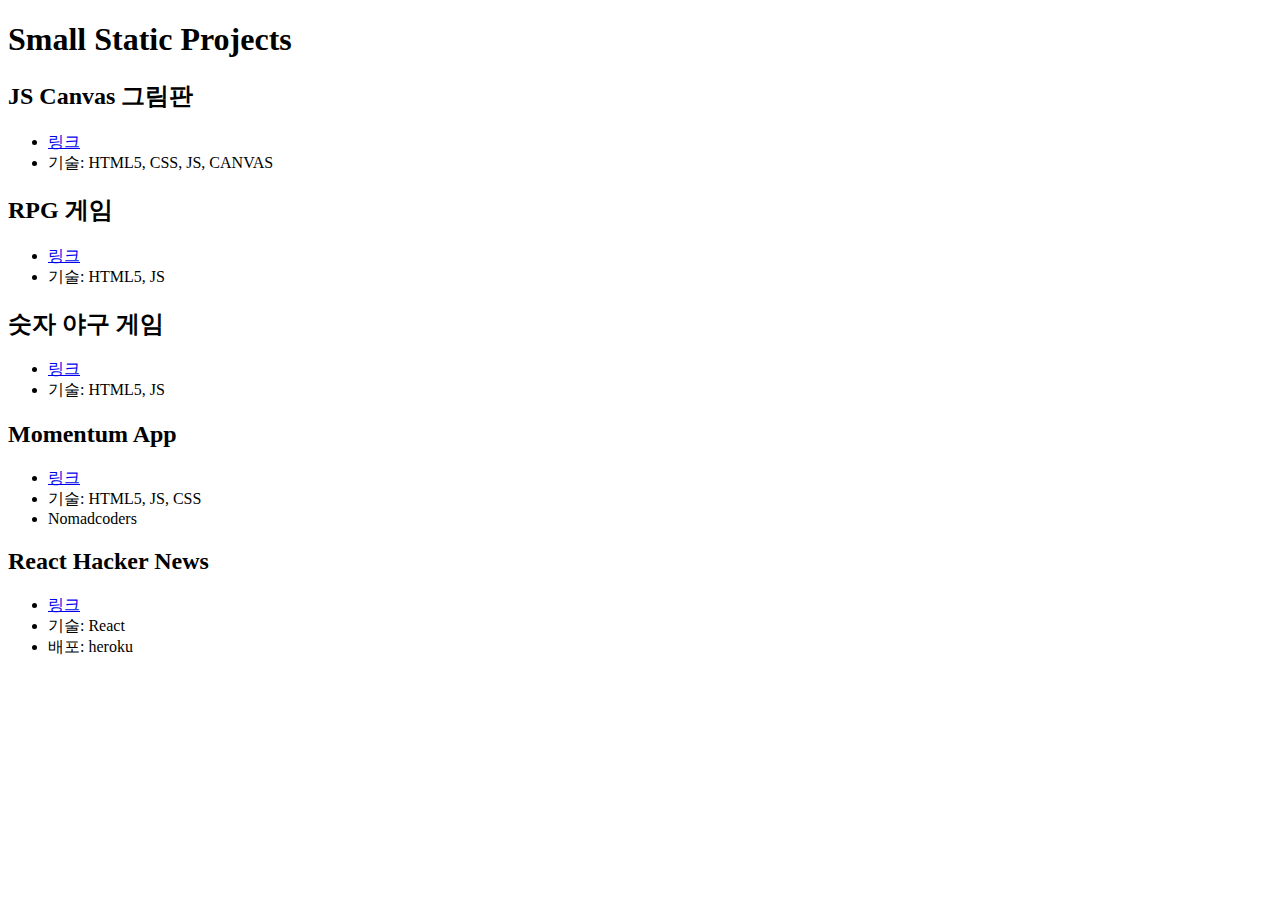
<file: index.html>
<!DOCTYPE html>
<html lang="en">
<head>
  <meta charset="UTF-8">
  <meta http-equiv="X-UA-Compatible" content="IE=edge">
  <meta name="viewport" content="width=device-width, initial-scale=1.0">
  <title>Document</title>
</head>
<body>

  <h1>Small Static Projects</h1>

  <div>
    <h2>JS Canvas 그림판</h2>
    <ul>
      <li>
        <a href="./js-canvas/index.html" target="_blank">링크</a>
      </li>
      <li>기술: HTML5, CSS, JS, CANVAS</li>
    </ul>
  </div>

  <div>
    <h2>RPG 게임</h2>
    <ul>
      <li>
        <a href="./turn-game/index.html" target="_blank">링크</a>
      </li>
      <li>기술: HTML5, JS</li>
    </ul>
  </div>

  <div>
    <h2>숫자 야구 게임</h2>
    <ul>
      <li>
        <a href="./number-baseball-game/index.html" target="_blank">링크</a>
      </li>
      <li>기술: HTML5, JS</li>
    </ul>
  </div>

  <div>
    <h2>Momentum App</h2>
    <ul>
      <li>
        <a href="./momentum/index.html" target="_blank">링크</a>
      </li>
      <li>기술: HTML5, JS, CSS</li>
      <li>Nomadcoders</li>
    </ul>
  </div>

  <div>
    <h2>React Hacker News</h2>
    <ul>
      <li>
        <a href="https://oks-react-hacker-news.herokuapp.com/" target="_blank">링크</a>
      </li>
      <li>기술: React</li>
      <li>배포: heroku</li>
    </ul>
  </div>

</body>
</html>
</file>
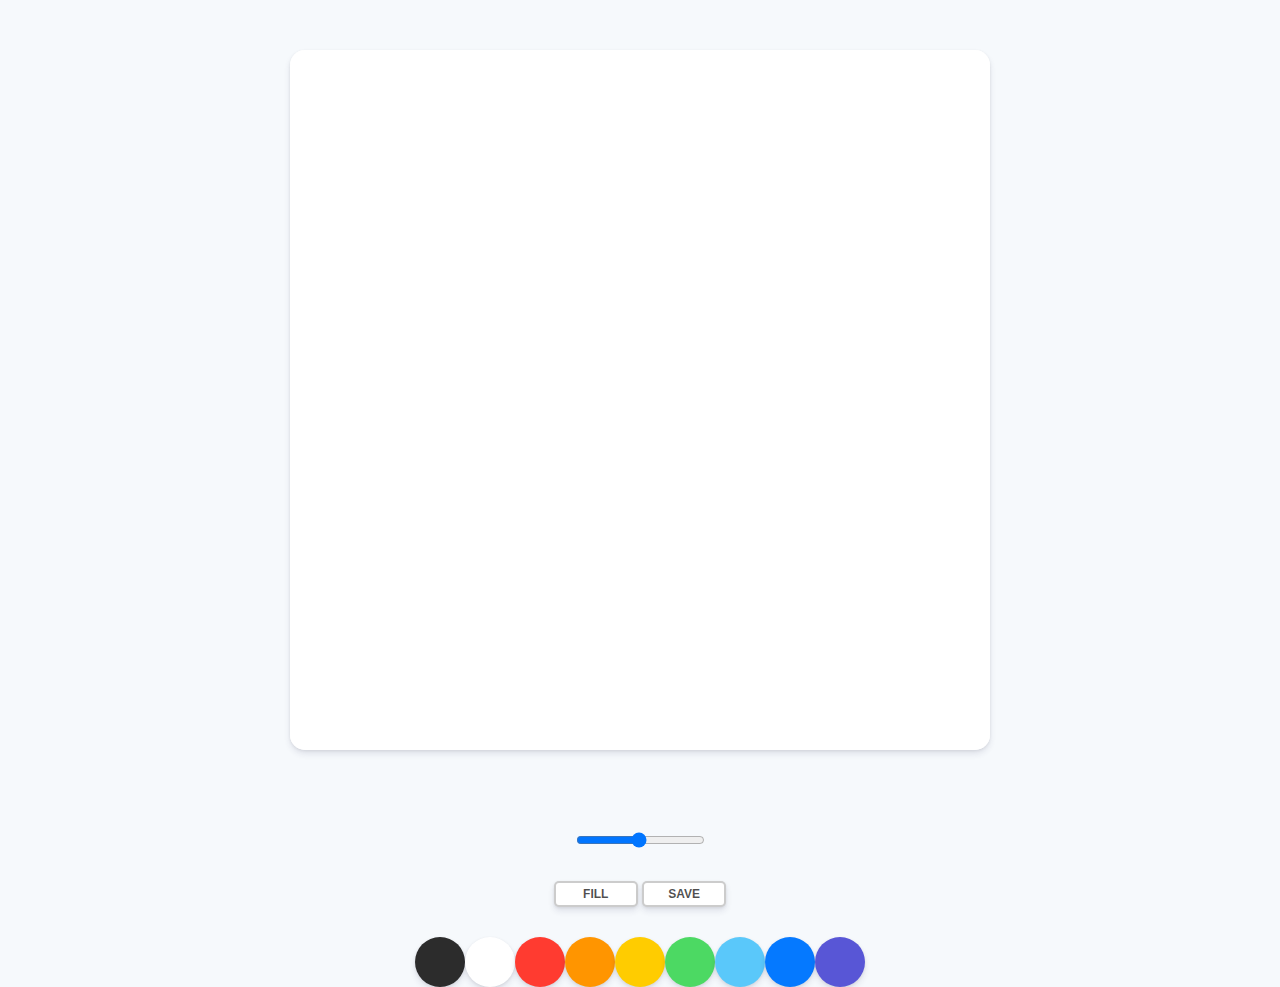
<file: js-canvas/index.html>
<!DOCTYPE html>
<html lang="en">

<head>
  <meta charset="UTF-8">
  <meta name="viewport" content="width=device-width, initial-scale=1.0">
  <meta http-equiv="X-UA-Compatible" content="ie=edge">
  <link rel="stylesheet" href="styles.css">
  <title>PaintJS</title>
</head>

<body>
  <canvas id="jsCanvas" class="canvas"></canvas>
  <div class="controls">
    <div class="controls__range">
      <input type="range" id="jsRange" min="0.1" max="5" value="2.5" step="0.1">
    </div>
    <div class="controls__btns">
      <button id="jsMode">Fill</button>
      <button id="jsSave">Save</button>
    </div>
    <div class="controls__colors" id="jsColors">
      <div class="controls__color jsColor" style="background-color:#2c2c2c"></div>
      <div class="controls__color jsColor" style="background-color:white"></div>
      <div class="controls__color jsColor" style="background-color:#FF3B30"></div>
      <div class="controls__color jsColor" style="background-color:#FF9500"></div>
      <div class="controls__color jsColor" style="background-color:#FFCC00"></div>
      <div class="controls__color jsColor" style="background-color:#4CD963"></div>
      <div class="controls__color jsColor" style="background-color:#5AC8FA"></div>
      <div class="controls__color jsColor" style="background-color:#0579FF"></div>
      <div class="controls__color jsColor" style="background-color:#5856D6"></div>
    </div>
  </div>
  <script src="app.js"></script>
</body>

</html>
</file>
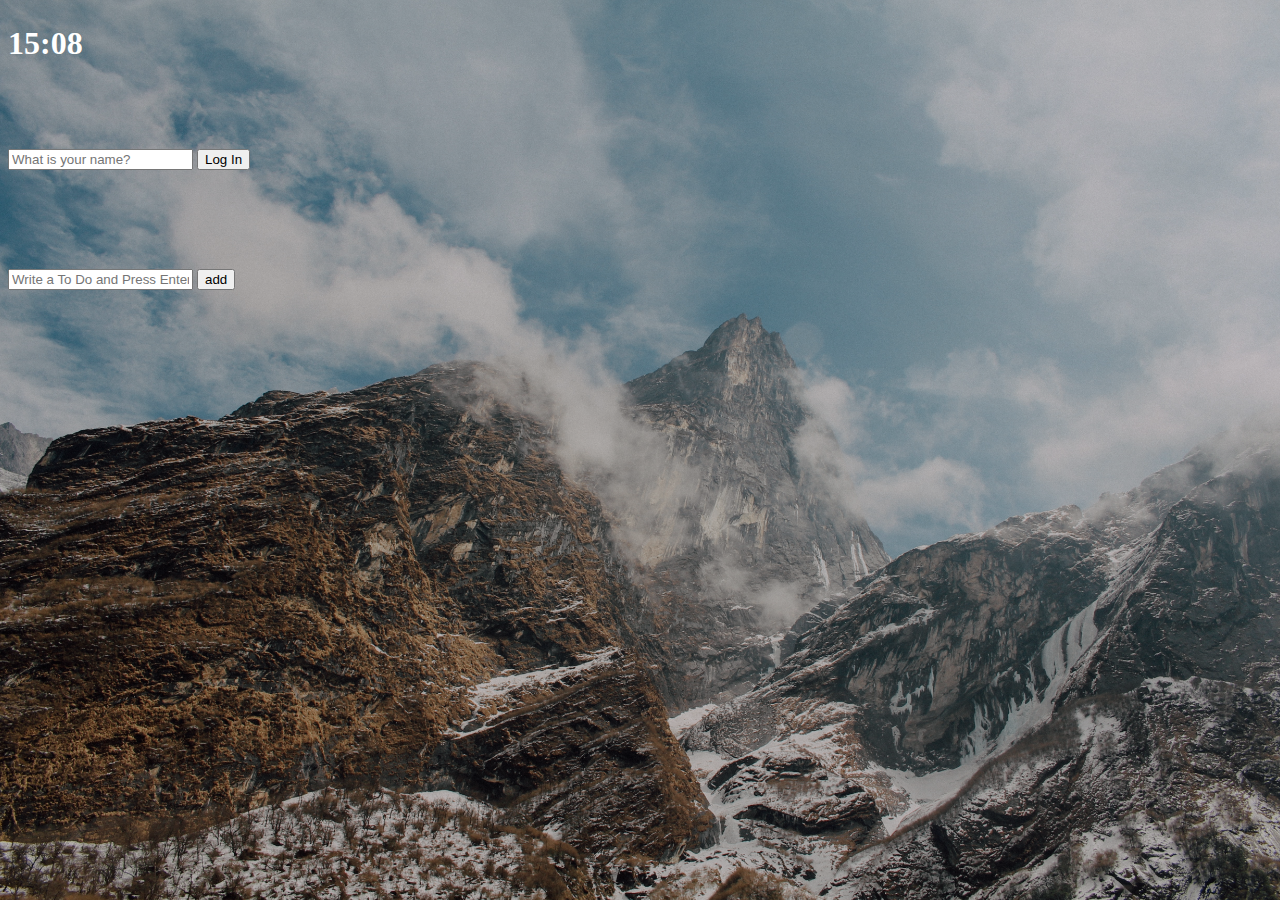
<file: momentum/index.html>
<!DOCTYPE html>
<html lang="en">
<head>
  <meta charset="UTF-8">
  <meta http-equiv="X-UA-Compatible" content="IE=edge">
  <meta name="viewport" content="width=device-width, initial-scale=1.0">
  <link href="https://cdn.jsdelivr.net/npm/bootstrap@5.1.3/dist/css/bootstrap.min.css" rel="stylesheet" integrity="sha384-1BmE4kWBq78iYhFldvKuhfTAU6auU8tT94WrHftjDbrCEXSU1oBoqyl2QvZ6jIW3" crossorigin="anonymous">
  <link rel="stylesheet" href="./css/style.css">
  <title>Momentum</title>
</head>
<body>
  <div id="bg-img" class="bg-img"></div>
  <main class="d-flex flex-column align-items-center justify-content-center">
    <h1 id="clock" class="display-1 clock">00:00</h1>
    <form id="login-form" class="login-form d-none text-center">
      <div class="d-inline-block">
        <div class="input-group">
          <input type="text" placeholder="What is your name?" required maxlength="15">
          <button class="btn btn-primary" type="submit">Log In</button>
        </div>
      </div>
    </form>
    <div id="greeting" class="greeting fs-1 d-none text-center">
      <div class="position-relative d-inline-block">
        <div id="greeting-content" class="greeting__content"></div>
        <button id="edit-greeting-btn" class="position-absolute btn btn-primary edit-greeting-btn">Edit your name</button>
      </div>
    </div>
    <form id="todo-form" class="todo-form text-center">
      <div class="d-inline-block">
        <div class="input-group">
          <input type="text" name="" id="" placeholder="Write a To Do and Press Enter." required>
          <button id="submit-todo" class="btn btn-primary" type="submit">add</button>
        </div>
      </div>
    </form>
    <div id="todo-list" class="px-5 todo-list"></div>
  </main>
  <div id="quote" class="quote hidden">
    <div class="quote__content"></div>
    <div class="quote__author"><div></div></div>
  </div>
  <div id="weather" class="weather position-absolute m-3">
    <span></span>
    <span></span>
  </div>
  <script src="./js/greetings.js"></script>
  <script src="./js/clock.js"></script>
  <script src="./js/quotes.js"></script>
  <script src="./js/background.js"></script>
  <script src="./js/todo.js"></script>
  <script src="./js/weather.js"></script>
</body>
</html>
</file>
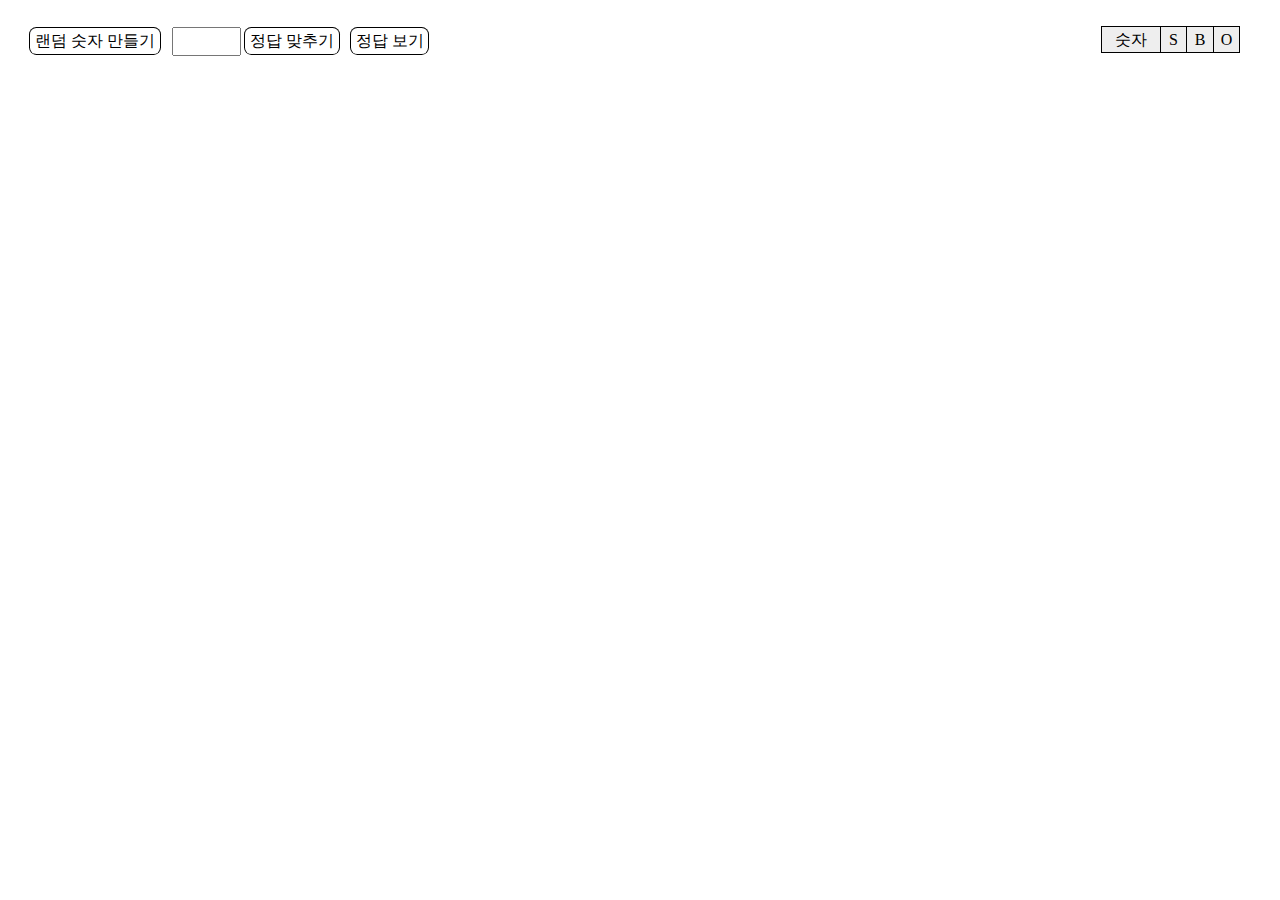
<file: number-baseball-game/index.html>
<!DOCTYPE html>
<html>
	<head>
		<meta charset="utf-8">
		<title>Number Baseball Game</title>
		<link type="text/css" rel="stylesheet" href="./css/normalize.css"></link>
		<style type="text/css">
			#wrap {
				position: relative;
				margin: 20px 30px;
			}
			.btn {
				display: inline-block;
				margin: .5em .5em 0 0;
				padding: 0 .3em;
				border-radius: .4em;
				box-shadow: 0px 0px 0px 1px #000;
				line-height: 1.6;
				cursor: pointer;
			}
			.btn.noBorder {
				box-shadow: none;
				cursor: none;
			}

			#answerInput {
				padding: .2em .3em;
			}
			#answerInput::-webkit-outer-spin-button,
			#answerInput::-webkit-inner-spin-button {
				-webkit-appearance: none;
				margin: 0;
			}

			#stack {
				position: absolute;
				top: 0;
				right: 0;
				display: inline-block;
				margin: .4em .6em;
				padding: 0;
				border-right: 1px solid #000;
				border-bottom: 1px solid #000;
				list-style-type: none;
			}
			#stack > li {
				clear: both;
				overflow: hidden;
			}
			#stack > li > span {
				display: block;
				float: left;
				width: 1em;
				border-left: 1px solid #000;
				border-top: 1px solid #000;
				padding: .2em .3em;
				text-align: center;
			}
			#stack > li > span:nth-child(1) {
				width: 3em;
			}

			#stack_header {
				background-color: #eee;
			}
		</style>
	</head>
	<body>
		<div id="wrap">
			<div id="makeRandomNumbers" class="btn">랜덤 숫자 만들기</div>
			<input id="answerInput" type="number" min="0" max="9999">
			<div id="answerCheckBtn" class="btn">정답 맞추기</div>
			<div id="answerShowBtn" class="btn">정답 보기</div>
			<ul id="stack">
				<li id="stack_header"><span>숫자</span><span>S</span><span>B</span><span>O</span></li>
			</ul>
			<div id="cndViewer" class="btn noBorder"></div>
			<div id="logs">

			</div>
		</div>
		<script type="text/javascript">
			'use strict';

			var gameManager = {
				rNmakingBtn: document.querySelector('#makeRandomNumbers'),
				answerInput: document.querySelector('#answerInput'),
				answerShowBtn: document.querySelector('#answerShowBtn'),
				answerCheckBtn: document.querySelector('#answerCheckBtn'),
				cndViewer: document.querySelector('#cndViewer'),
				stack: document.querySelector('#stack'),
				logs: document.querySelector('#logs'),
				randomNumberArray: [], // 랜덤 번호 배열
				ansCnt: 0, // 정답 확인 횟수
				limitCnt: 10, // 게임 종료할 횟수
				keyValue: { // input 값 변화시키지 않을지 여부와 그 값
					isSame: false,
					preValue: ''
				}
			};

			(function() {
				gameManager.rNmakingBtn.addEventListener('click', rNmakingBtnClick, false);
				gameManager.answerShowBtn.addEventListener('click', answerShowBtnClick, false);
				gameManager.answerCheckBtn.addEventListener('click', answerCheckBtnClick, false);
				gameManager.answerInput.addEventListener('input', answerInputEvent, false);
				gameManager.answerInput.addEventListener('keydown', answerKeydownEvent, false);
			})();

			function rNmakingBtnClick() {
				setInit(); // 초기화
				makeRdNumber(); // 랜덤 숫자 만들기
				writeResults('4자리의 숫자가 만들어졌습니다.'); // 기록 남기기
			}

			function answerShowBtnClick() {
				if (gameManager.randomNumberArray.length === 0) {
					writeResults('랜덤 숫자를 생성하지 않았습니다.');
				} else {
					alert('정답: ' + gameManager.randomNumberArray.join(''));
				}
			}

			function answerCheckBtnClick() {
				var value;
				gameManager.answerInput = document.querySelector('#answerInput');
				value = answerInput.value;

				if (gameManager.randomNumberArray.length === 0) {
					writeResults('랜덤 숫자를 생성하지 않았습니다.');
					return;
				}

				if (value.length !== 4) { // 값이 적절하지 않음
					writeResults('입력 값이 적절하지 않습니다.'); // 기록 남기기
					return;
				}

				if (gameManager.ansCnt === gameManager.limitCnt) {
					writeResults(gameManager.limitCnt + '회 완료! 숫자를 다시 만드세요. 정답은 ' + gameManager.randomNumberArray.join('') + ' 입니다.'); // 기록 남기기
					return;
				}

				// 값 변환
				value = value.split('');
				value = value.map(x => parseInt(x));
				checkAnswer(value);
			}

			function makeRdNumber() {
				var list, i, number, randomNo;
				list = [];
				number = [];

				for (i = 0; i < 10; i++) {
					list.push(i);
				}

				for (i = 0; i < 4; i++) {
					randomNo = Math.floor(Math.random() * list.length);
					number.push(list[randomNo]);
					list.splice(randomNo, 1);
				}
				gameManager.randomNumberArray = number;
			}

			function writeResults(text) {
				var pTag, textNode, rNshowBtn;
				pTag = document.createElement('p');
				textNode = document.createTextNode(text);
				pTag.appendChild(textNode);
				gameManager.logs.insertBefore(pTag, gameManager.logs.children[0]);
			}

			function checkAnswer(value) {
				var strike, ball, i, j, eachInput, eachAnswer, inputChecked, outputText;
				strike = 0;
				ball = 0;

				for (i = 0; i < 4; i++) {
					inputChecked = false;
					eachInput = value[i];
					for (j = 0; j < 4; j++) {
						eachAnswer = gameManager.randomNumberArray[j];

						if (eachInput === eachAnswer) {
							if (!inputChecked) {
								inputChecked = true;
								if (i === j) strike++;
								else ball++;
							}
						}
					}
				}

				gameManager.ansCnt++;
				gameManager.cndViewer.innerHTML = gameManager.ansCnt + '회 진행했습니다.';

				if (strike === 4) {
					outputText = value.join('') + '가 정답입니다. 축하합니다!';
				} else if (strike === 0) {
					if (ball === 0) {
						outputText = value.join('') + ' ' + ' 아웃!';
					} else {
						outputText = value.join('') + ' ' + ball + '볼';
					}
				} else {
					if (ball === 0) {
						outputText = value.join('') + ' ' + strike + '스트라이크';
					} else {
						outputText = value.join('') + ' ' + strike + '스트라이크 ' + ball + '볼';
					}
				}
				setStack(value, strike, ball);
				writeResults(outputText); // 기록 남기기
			}

			function answerInputEvent(e) {
				var input, value;
				input = this;
				value = input.value;

				if (value.length > 4) { // 길이가 5 이상이면 자르기
					input.value = value.slice(0, 4);
					writeResults('숫자의 길이는 4를 넘을 수 없습니다.'); // 기록 남기기
				}

				if (gameManager.keyValue.isSame) {
					input.value = gameManager.keyValue.preValue;
				}
			}

			function answerKeydownEvent(event) {
				var key, value;
				key = event.keyCode;
				value = event.target.value;
				/*
					keyCode: key
					27: Escape
					13: Enter
					37: LeftArrow
					38: UpArrow
					39: RightArrow
					40: DownArrow
				*/
				switch (key) {
					case 13 :
						answerCheckBtnClick();
						break;
					case 27 :
						gameManager.answerInput.value = '';
						break;
					case 38 : // UpArrow keydown 시 input[type="number"] 기본 동작 차단
						gameManager.keyValue.isSame = true;
						gameManager.keyValue.preValue = value;
						return;
						// break;
					case 40 : // DownArrow keydown 시 input[type="number"] 기본 동작 차단
						gameManager.keyValue.isSame = true;
						gameManager.keyValue.preValue = value;
						return;
						// break;
					default :
						gameManager.keyValue.isSame = false;
						gameManager.keyValue.preValue = null;
						break;
				}

				key = parseInt(event.key);
				value = value.split('');
				value = value.map(x => parseInt(x));

				var i, no;
				for (i = 0; i < value.length; i++) {
					no = value[i];
					if (key === no) {
						writeResults('같은 숫자를 입력할 수 없습니다.'); // 기록 남기기
						gameManager.keyValue.isSame = true;
						gameManager.keyValue.preValue = value.join('');
						break;
					} else {
						gameManager.keyValue.isSame = false;
						gameManager.keyValue.preValue = null;
					}
				}
			}

			function setStack(value, strike, ball) {
				var li, out, i, span, text;
				out = !strike && !ball ? 1 : 0;
				li = document.createElement('li');
				for (i = 0; i < 4; i++) {
					span = document.createElement('span');
					switch (i) {
						case 0 : span.innerHTML = value.join(''); break;
						case 1 : span.innerHTML = strike; break;
						case 2 : span.innerHTML = ball; break;
						case 3 : span.innerHTML = out; break;
					}
					li.appendChild(span);
				}
				gameManager.stack.appendChild(li);
			}

			function setInit() {
				gameManager.logs.innerHTML = '';
				gameManager.randomNumberArray = [];
				gameManager.ansCnt = 0;
				gameManager.answerInput.value = '';
				gameManager.cndViewer.innerHTML = '';
				gameManager.stack.innerHTML = gameManager.stack.children[0].outerHTML;
			}

		</script>
	</body>
</html>
</file>
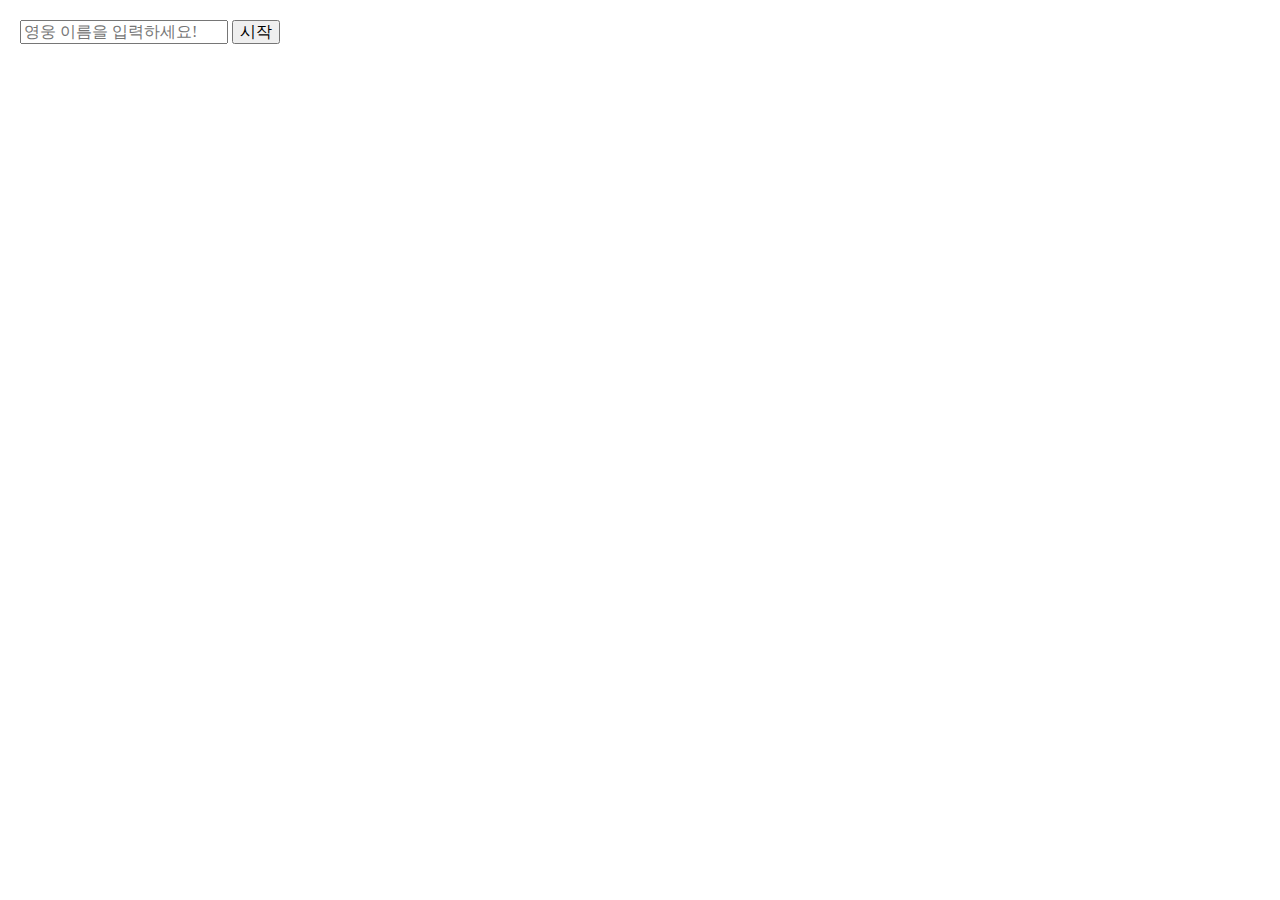
<file: turn-game/index.html>
<!DOCTYPE html>
<html>
	<head>
		<meta charset="utf-8">
		<title>RPG game</title>
		<link rel="stylesheet" href="./css/normalize.css">
		<style type="text/css">
		</style>
	</head>
	<body>
		<form id="start-screen">
			<input id="name-input" placeholder="영웅 이름을 입력하세요!" />
			<button id="start">시작</button>
		</form>
		<div id="screen">
			<div id="hero-stat">
				<span id="hero-name"></span>
				<span id="hero-level"></span>
				<span id="hero-xp"></span>
				<span id="hero-att"></span>
				<span id="hero-hp"></span>
			</div>
			<form id="game-menu" style="display: none;">
				<div id="menu-1">1. 모험</div>
				<div id="menu-2">2. 휴식</div>
				<div id="menu-3">3. 종료</div>
				<input id="menu-input" />
				<button id="menu-button">입력</button>
			</form>
			<form id="battle-menu" style="display: none;">
				<div id="battle-1">1. 공격</div>
				<div id="battle-2">2. 회복</div>
				<div id="battle-3">3. 도망</div>
				<input id="battle-input" />
				<button id="battle-button">입력</button>
			</form>
			<div id="monster-stat">
				<span id="monster-name"></span>
				<span id="monster-hp"></span>
				<span id="monster-att"></span>
			</div>
			<div id="message"></div>
			<div id="hidden-message"></div>
		</div>
		<script type="text/javascript" src="./js/turngame.js"></script>
	</body>
</html>
</file>
<file: momentum/css/style.css>
body {
  color: white;
  line-height: 1.4;
}

.hidden {
  display: none !important;
}

.bg-img {
  position: absolute;
  top: 0;
  left: 0;
  width: 100%;
  height: 100%;
  background: center / cover no-repeat;
  z-index: -1;
}

.bg-img::after {
  content: "";
  display: block;
  position: absolute;
  top: 0;
  left: 0;
  width: 100%;
  height: 100%;
  background: rgba(0, 0, 0, .25);
}

main {
  height: calc(100vh - 60px);
}

/* .clock {
  font-size: 160px;
} */

/* .login-form,
.greeting {
  height: 60px;
} */

/* .login-form {
  display: flex;
  align-items: center;
  justify-content: center;
} */

/* .greeting {
  display: flex;
  align-items: center;
  justify-content: stretch;
} */
/* .greeting__pad {
  position: relative;
  flex: 1 0 40px;
}
.greeting__pad--right {
  display: flex;
  align-items: center;
  justify-content: flex-start;
}
.greeting__content {
  font-size: 40px;
} */
.login-form,
.greeting,
.todo-form {
  height: 60px;
}
.login-form:before,
.greeting:before,
.todo-form:before {
  content: "";
  display: inline-block;
  vertical-align: middle;
  width: 0;
  height: 100%;
}
.greeting {
  width: 100%;
}
.edit-greeting-btn {
  display: none;
  top: 50%;
  left: 100%;
  width: 160px;
  margin-left: 20px;
  transform: translateY(-50%);
}
#greeting:hover .edit-greeting-btn {
  display: block;
}

/* .todo {
  margin: 4px 0;
} */
.todo > p {
  margin: 0;
}
.todo__delete-button {
  margin-left: 8px;
}
.todo-list {
  max-height: calc(100vh - 300px);
  overflow: auto;
}

.quote {
  position: absolute;
  right: 0;
  bottom: 20px;
  left: 0;
  padding: 0 40px;
  text-align: center;
}
.quote__content {
  margin-bottom: -0.5em;
  transition: all 300ms;
}
.quote:hover .quote__content {
  margin-bottom: 0;
}
.quote__content::before,
.quote__content::after {
  content: "\"";
}
.quote__author {
  position: relative;
  overflow: hidden;
}
.quote__author > div {
  opacity: 0;
  transform: translateY(-0.5em);
  transition: all 300ms;
}
.quote:hover .quote__author > div {
  opacity: 1;
  transform: translateY(0);
}

.weather {
  top: 0;
  right: 0;
}
</file>
<file: js-canvas/styles.css>
@import "reset.css";

body {
  background-color: #f6f9fc;
  font-family: -apple-system, BlinkMacSystemFont, "Segoe UI", Roboto, Oxygen,
    Ubuntu, Cantarell, "Open Sans", "Helvetica Neue", sans-serif;
  display: flex;
  flex-direction: column;
  align-items: center;
  padding-top: 50px;
}

.canvas {
  width: 700px;
  height: 700px;
  background-color: white;
  border-radius: 15px;
  box-shadow: 0 4px 6px rgba(50, 50, 93, 0.11), 0 1px 3px rgba(0, 0, 0, 0.08);
}

.controls {
  margin-top: 80px;
  display: flex;
  flex-direction: column;
  align-items: center;
}

.controls .controls__btns {
  margin-bottom: 30px;
}

.controls__btns button {
  all: unset;
  cursor: pointer;
  background-color: white;
  padding: 5px 0px;
  width: 80px;
  text-align: center;
  border-radius: 5px;
  box-shadow: 0 4px 6px rgba(50, 50, 93, 0.11), 0 1px 3px rgba(0, 0, 0, 0.08);
  border: 2px solid rgba(0, 0, 0, 0.2);
  color: rgba(0, 0, 0, 0.7);
  text-transform: uppercase;
  font-weight: 800;
  font-size: 12px;
}

.controls .controls__colors {
  display: flex;
}

.controls__btns button:active {
  transform: scale(0.98);
}

.controls__colors .controls__color {
  width: 50px;
  height: 50px;
  border-radius: 25px;
  cursor: pointer;
  box-shadow: 0 4px 6px rgba(50, 50, 93, 0.11), 0 1px 3px rgba(0, 0, 0, 0.08);
}

.controls .controls__range {
  margin-bottom: 30px;
}
</file>
